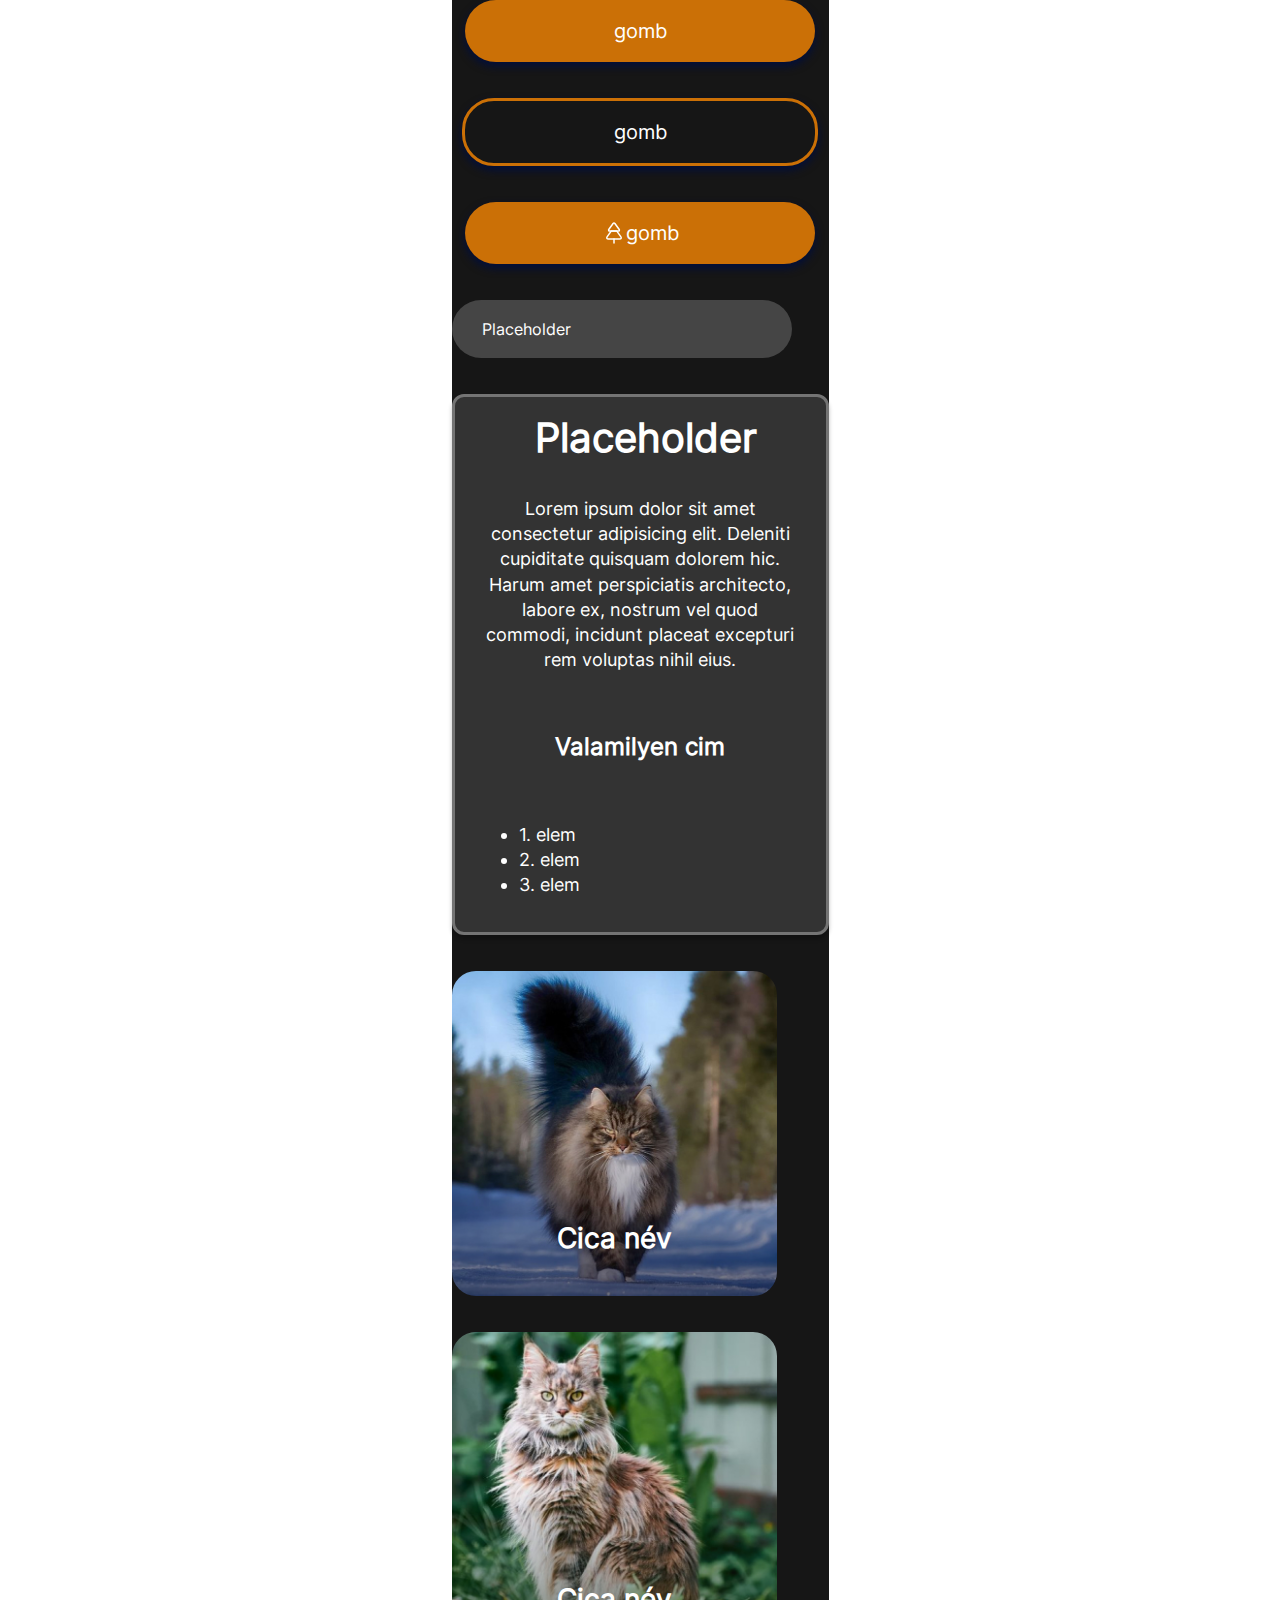
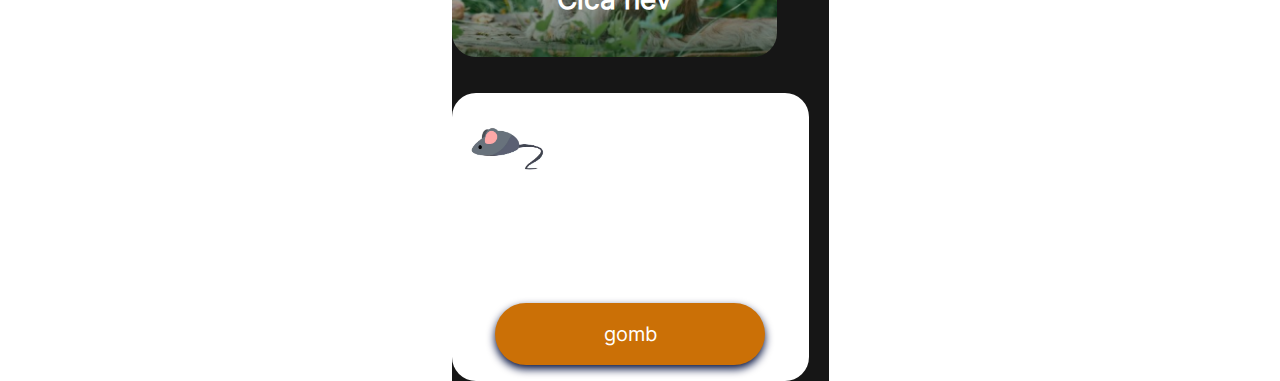
<file: components.html>
<!DOCTYPE html>
<html lang="en">
<head>
    <meta charset="UTF-8">
    <meta name="viewport" content="width=device-width, initial-scale=1.0">
    <title>Document</title>
    <link rel="stylesheet" href="style/index.css">
</head>
<body>
    <div>
        <a href="#" class="primary">gomb</a>
    </div>
    <br>
    <br>
    <div>
        <a href="#" class="primary secondary">gomb</a>
    </div>
    <br>
    <br>
    <div>
        <a href="#" class="primary">
            <img src="icons/fa icon.svg"/>
            <span>gomb</span>
        </a>
    </div>
    <br>
    <br>
    <div class="input">
        Placeholder
    </div>
    <br>
    <br>
    <div class="section">
        <h1>Placeholder</h1>
        <!-- lorem -->
        <p>Lorem ipsum dolor sit amet consectetur adipisicing elit. Deleniti cupiditate quisquam dolorem hic. Harum amet perspiciatis architecto, labore ex, nostrum vel quod commodi, incidunt placeat excepturi rem voluptas nihil eius.</p>
        <p class="alcim">Valamilyen cim</p>
        <ul>
            <li>1. elem</li>
            <li>2. elem</li>
            <li>3. elem</li>
        </ul>
    </div>
    <br>
    <br>
    <div class="img-box norveg-erdei">
        <h1>Cica név</h1>
    </div>
    <br>
    <br>
    <div class="img-box main-coon">
        <h1>Cica név</h1>
    </div>
    <br>
    <br>
    <div class="img-text-box">
        <img src="images/egér.jpg" alt="eger">
        <h1>Doboz címe</h1>
        <p>Itt a doboz leírása</p>
        <div>
            <a href="#" class="primary">gomb</a>
        </div>
    </div>
</body>
</html>
</file>
<file: style/index.css>
@import url(fonts.css);
@import url(variables.css);
@import url(components/buttons.css);
@import url(components/inputs.css);
@import url(components/section.css);
@import url(components/imgbox.css);
@import url(components/imgtextbox.css);

html{
    width: 100%; 
    background-color: #FFF;
}
body{
    width: 377px;
    align-items: center;
    margin: 0 auto; 
}
h1{
    color: #FFF;
    text-align: center;
    font-family: Inter;
    font-size: 40px;
    font-style: normal;
    font-weight: 400;
    line-height: normal;
    align-items: center;
    
    margin: 0 auto; 
}
h2{
    color: #FFF;
    text-align: center;
    font-family: Inter;
    font-size: 18px;
    font-style: normal;
    font-weight: 600;
    line-height: 140%;
    align-items: center;
}

p{
    color: #FFFF;
    text-align: center;
    font-family: Inter;
    font-size: 18px;
    font-style: normal;
    font-weight: 400;
    line-height: 140%;
    align-self: stretch;
    align-items: center;
    
}
li, ul{
    color: #FFF;
    font-family: Inter;
    font-size: 18px;
    font-style: normal;
    font-weight: 400;
    line-height: 140%;
    align-items: center;
}
</file>
